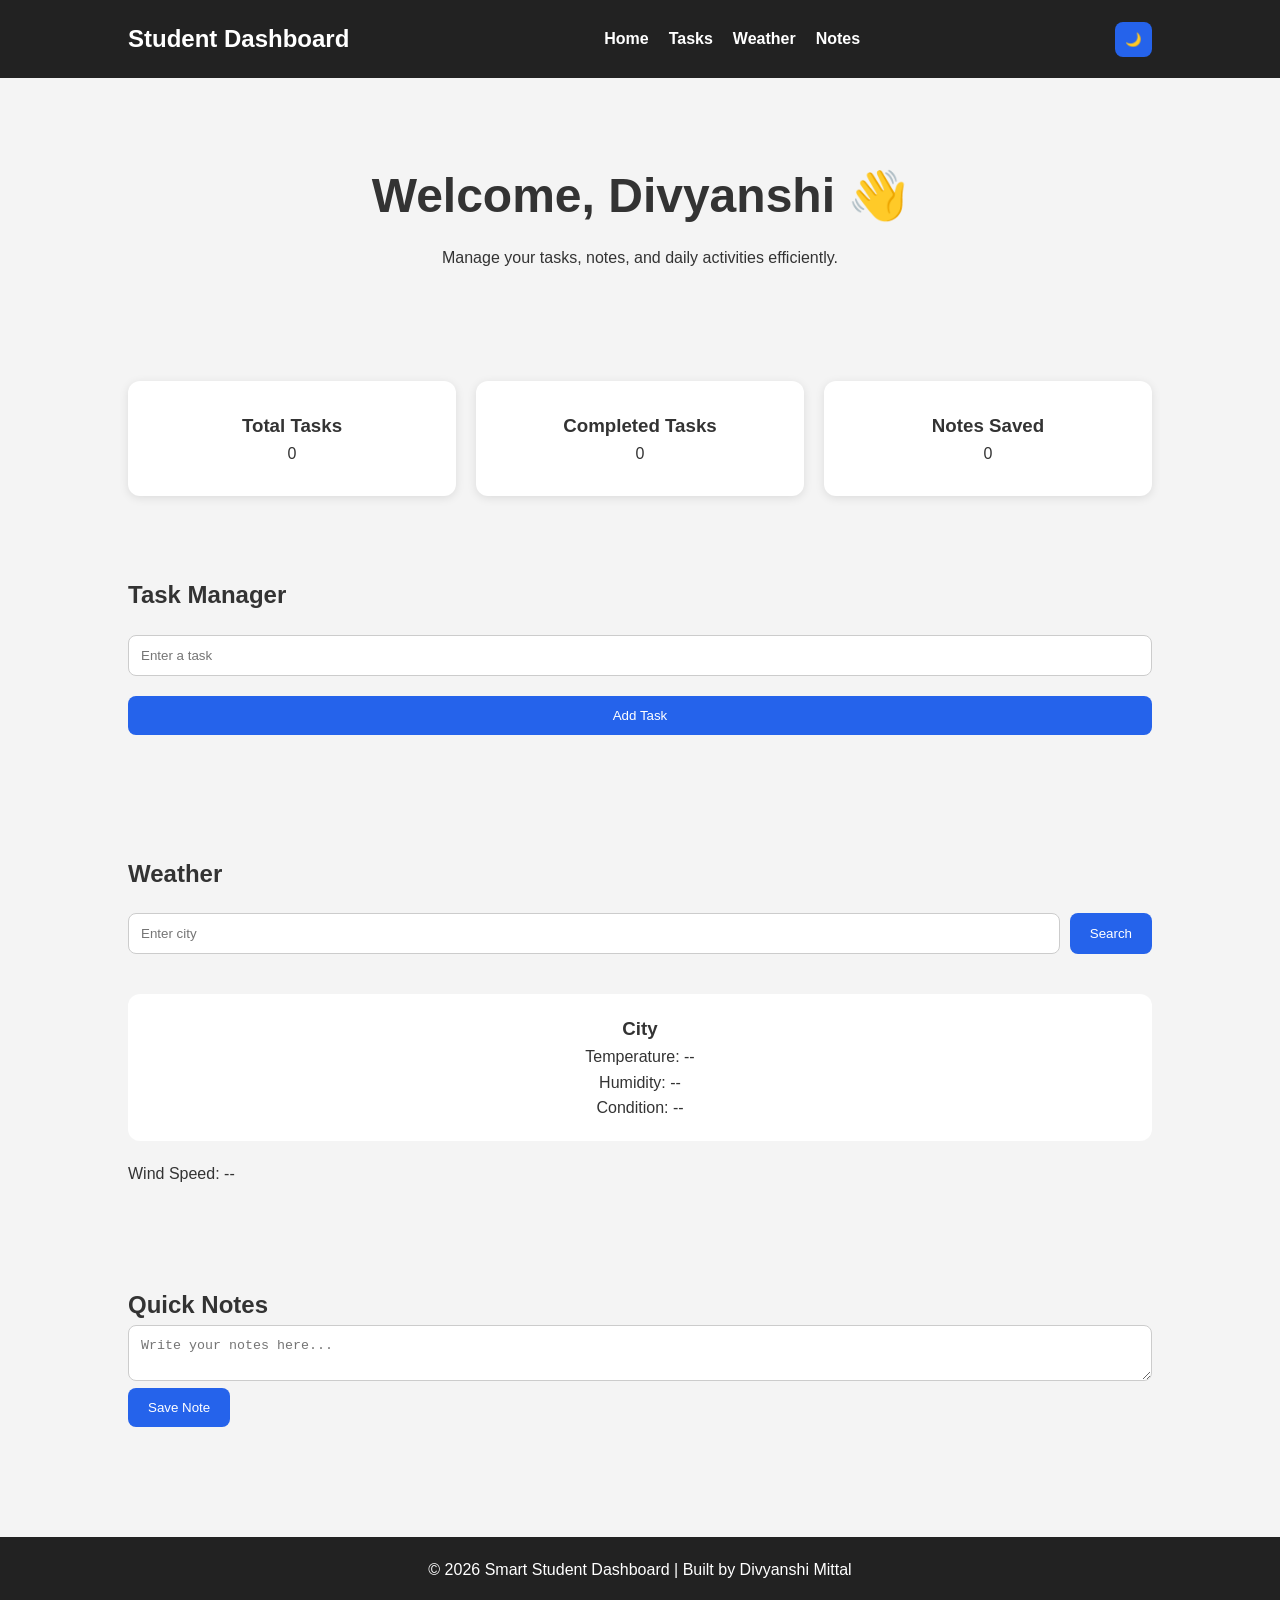
<file: student-dashboard/index.html>
<!DOCTYPE html>
<html lang="en">
<head>
    <meta charset="UTF-8">
    <meta name="viewport" content="width=device-width, initial-scale=1.0">
    <title>Smart Student Dashboard</title>
    <link rel="stylesheet" href="style.css">
</head>
<body>

    <!-- Navbar -->
    <header>
        <nav>
            <h2>Student Dashboard</h2>

            <ul>
                <li><a href="#home">Home</a></li>
                <li><a href="#tasks">Tasks</a></li>
                <li><a href="#weather">Weather</a></li>
                <li><a href="#notes">Notes</a></li>
            </ul>

            <button id="theme-toggle">🌙</button>
        </nav>
    </header>

    <!-- Hero Section -->
    <section class="hero" id="home">
        <h1>Welcome, Divyanshi 👋</h1>
        <p>Manage your tasks, notes, and daily activities efficiently.</p>
    </section>

    <!-- Dashboard Cards -->
    <section class="dashboard-cards">

        <div class="card">
            <h3>Total Tasks</h3>
            <p id="task-count">0</p>
        </div>

        <div class="card">
            <h3>Completed Tasks</h3>
            <p id="completed-count">0</p>
        </div>

        <div class="card">
            <h3>Notes Saved</h3>
            <p id="notes-count">0</p>
        </div>

    </section>

    <!-- To-Do Section -->
    <section id="tasks">
        <h2>Task Manager</h2>

        <div class="todo-box">
            <input type="text" id="taskInput" placeholder="Enter a task">
            <button id="addTaskBtn">Add Task</button>
        </div>

        <ul id="taskList"></ul>
    </section>

    <!-- Weather Section -->
    <section id="weather">
        <h2>Weather</h2>

        <div class="weather-box">

    <div class="weather-search">
        <input type="text" id="cityInput" placeholder="Enter city">
        <button id="weatherBtn">Search</button>
    </div>

    <div class="weather-card">
        <h3 id="cityName">City</h3>
        <p id="temperature">Temperature: --</p>
        <p id="humidity">Humidity: --</p>
        <p id="condition">Condition: --</p>
    </div>

</div>
<p id="wind">Wind Speed: --</p>
    </section>

    <!-- Notes Section -->
    <section id="notes">
        <h2>Quick Notes</h2>

        <textarea id="noteInput"
                  placeholder="Write your notes here..."></textarea>

        <button id="saveNoteBtn">Save Note</button>

        <div id="notesContainer"></div>
    </section>

    <footer>
        <p>© 2026 Smart Student Dashboard | Built by Divyanshi Mittal</p>
    </footer>

    <script src="script.js"></script>
</body>
</html>
</file>
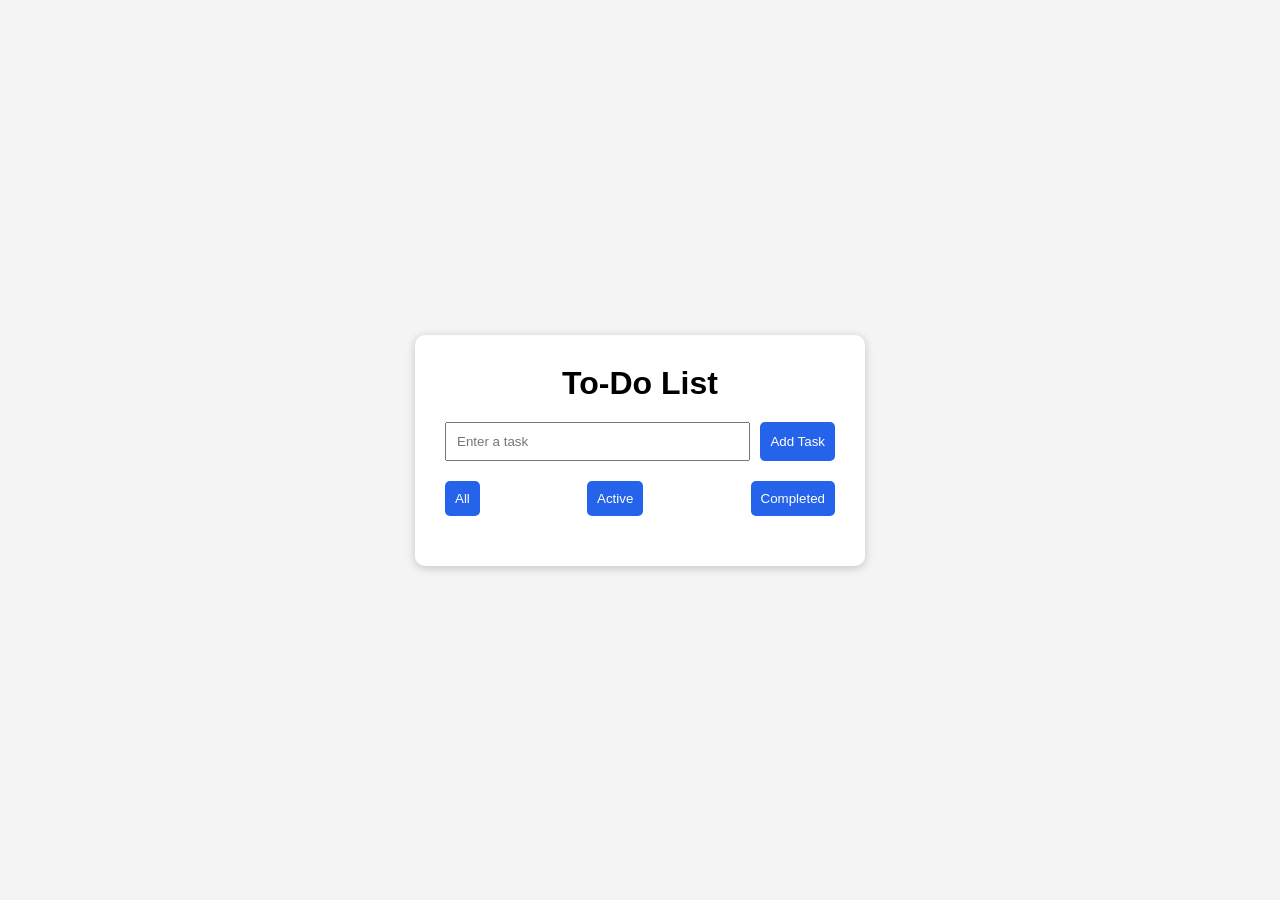
<file: todo-app/index.html>
<!DOCTYPE html>
<html lang="en">
<head>
    <meta charset="UTF-8">
    <meta name="viewport" content="width=device-width, initial-scale=1.0">
    <title>To-Do List App</title>

    <link rel="stylesheet" href="style.css">
</head>
<body>

    <div class="container">

        <h1>To-Do List</h1>

        <div class="input-section">
            <input
                type="text"
                id="taskInput"
                placeholder="Enter a task">

            <button id="addBtn">
                Add Task
            </button>
        </div>

        <div class="filters">
            <button class="filter-btn" data-filter="all">All</button>
            <button class="filter-btn" data-filter="active">Active</button>
            <button class="filter-btn" data-filter="completed">Completed</button>
        </div>

        <ul id="taskList"></ul>

    </div>

<script src="script.js"></script>
</body>
</html>
</file>
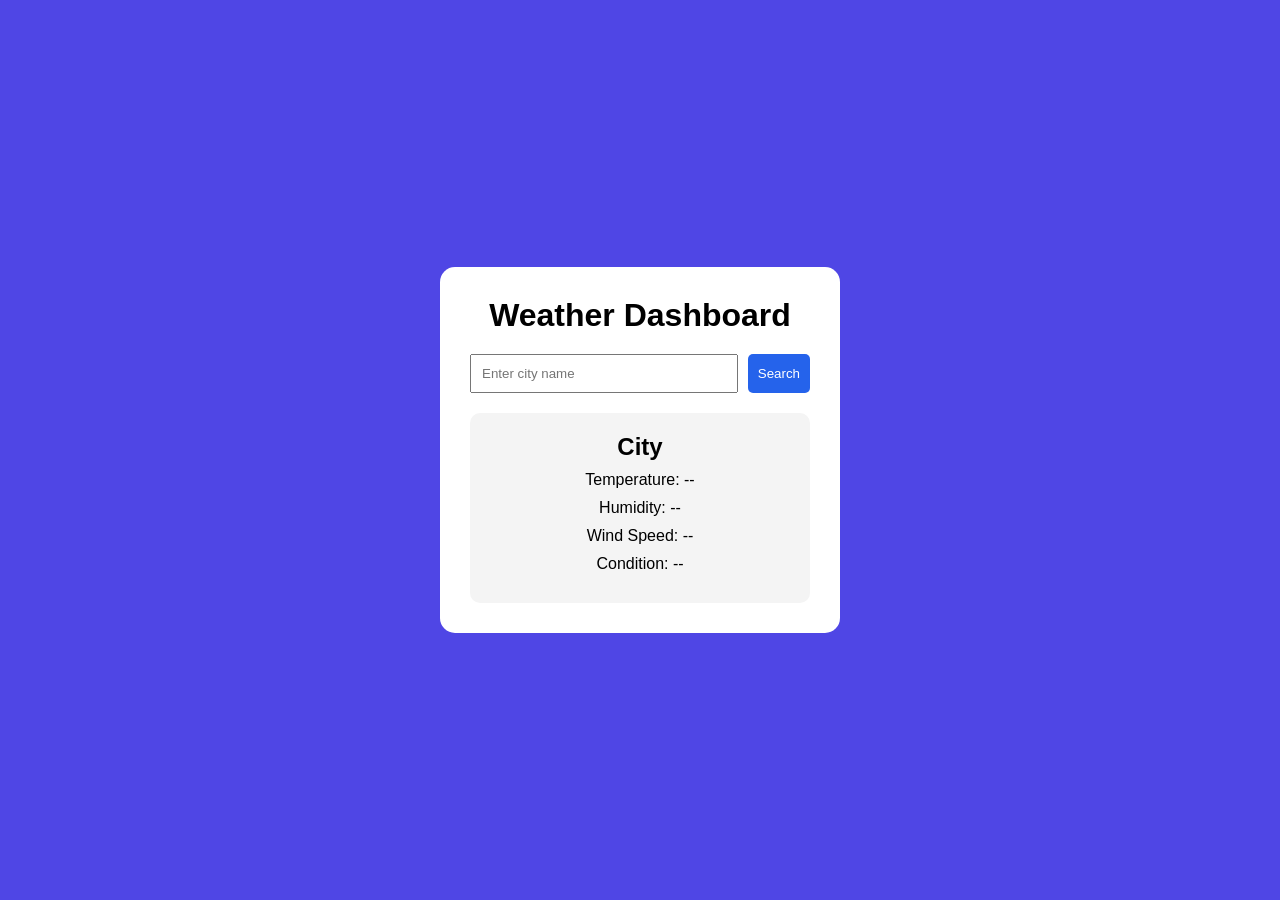
<file: weather-dashboard/index.html>
<!DOCTYPE html>
<html lang="en">
<head>
    <meta charset="UTF-8">
    <meta name="viewport" content="width=device-width, initial-scale=1.0">
    <title>Weather Dashboard</title>

    <link rel="stylesheet" href="style.css">
</head>
<body>

    <div class="container">

        <h1>Weather Dashboard</h1>

        <div class="search-box">
            <input
                type="text"
                id="cityInput"
                placeholder="Enter city name">

            <button id="searchBtn">
                Search
            </button>
        </div>

        <div class="weather-card" id="weatherCard">

            <h2 id="cityName">City</h2>

            <p id="temperature">
                Temperature: --
            </p>

            <p id="humidity">
                Humidity: --
            </p>

            <p id="wind">
                Wind Speed: --
            </p>

            <p id="condition">
                Condition: --
            </p>

        </div>

    </div>

<script src="script.js"></script>
</body>
</html>
</file>
<file: student-dashboard/style.css>
:root{
    --bg-color:#f4f4f4;
    --text-color:#333;
    --card-color:#ffffff;
    --primary:#2563eb;
    --navbar:#222;
}

.dark-mode{
    --bg-color:#121212;
    --text-color:#ffffff;
    --card-color:#1e1e1e;
    --navbar:#000;
}

*{
    margin:0;
    padding:0;
    box-sizing:border-box;
}

html{
    scroll-behavior:smooth;
}

body{
    font-family:Arial,sans-serif;
    background:var(--bg-color);
    color:var(--text-color);
    line-height:1.6;
}

header{
    background:var(--navbar);
    position:sticky;
    top:0;
    z-index:1000;
}

nav{
    display:flex;
    justify-content:space-between;
    align-items:center;
    padding:20px 10%;
}

nav h2{
    color:white;
}

nav ul{
    display:flex;
    list-style:none;
    gap:20px;
}

nav a{
    color:white;
    text-decoration:none;
    font-weight:bold;
}

nav a:hover{
    color:var(--primary);
}

#theme-toggle{
    background:var(--primary);
    border:none;
    color:white;
    padding:10px;
    border-radius:8px;
    cursor:pointer;
}

.hero{
    text-align:center;
    padding:80px 20px;
}

.hero h1{
    font-size:3rem;
    margin-bottom:10px;
}

.dashboard-cards{
    display:grid;
    grid-template-columns:repeat(auto-fit,minmax(250px,1fr));
    gap:20px;
    padding:30px 10%;
}

.card{
    background:var(--card-color);
    padding:30px;
    border-radius:12px;
    text-align:center;
    box-shadow:0 2px 10px rgba(0,0,0,0.1);
}

section{
    padding:50px 10%;
}

.todo-box,
.weather-box {
    display: flex;
    flex-direction: column;
    gap: 20px;
    margin: 20px 0;
}

.weather-search {
    display: flex;
    gap: 10px;
}

.weather-card {
    width: 100%;
    text-align: center;
}

input,
textarea{
    width:100%;
    padding:12px;
    border:1px solid #ccc;
    border-radius:8px;
}

button{
    padding:12px 20px;
    border:none;
    background:var(--primary);
    color:white;
    border-radius:8px;
    cursor:pointer;
}

button:hover{
    opacity:0.9;
}

#taskList{
    list-style:none;
    margin-top:20px;
}

#taskList li{
    background:var(--card-color);
    padding:15px;
    margin:10px 0;
    border-radius:8px;
    display:flex;
    justify-content:space-between;
}

.weather-card{
    margin-top:20px;
    background:var(--card-color);
    padding:20px;
    border-radius:12px;
}

#notesContainer{
    margin-top:20px;
}

.note{
    background:var(--card-color);
    padding:15px;
    margin:10px 0;
    border-radius:8px;
}

footer{
    background:var(--navbar);
    color:white;
    text-align:center;
    padding:20px;
    margin-top:40px;
}

@media(max-width:768px){

    nav{
        flex-direction:column;
        gap:15px;
    }

    nav ul{
        flex-direction:column;
        align-items:center;
    }

    .todo-box,
    .weather-box{
        flex-direction:column;
    }

    .hero h1{
        font-size:2rem;
    }
}
</file>
<file: todo-app/style.css>
*{
    margin:0;
    padding:0;
    box-sizing:border-box;
}

body{
    font-family:Arial,sans-serif;
    background:#f4f4f4;
    display:flex;
    justify-content:center;
    align-items:center;
    min-height:100vh;
}

.container{
    background:white;
    width:450px;
    padding:30px;
    border-radius:10px;
    box-shadow:0 2px 10px rgba(0,0,0,.2);
}

h1{
    text-align:center;
    margin-bottom:20px;
}

.input-section{
    display:flex;
    gap:10px;
}

input{
    flex:1;
    padding:10px;
}

button{
    padding:10px;
    border:none;
    background:#2563eb;
    color:white;
    border-radius:5px;
    cursor:pointer;
}

.filters{
    margin:20px 0;
    display:flex;
    justify-content:space-between;
}

li{
    list-style:none;
    background:#eee;
    margin:10px 0;
    padding:10px;
    display:flex;
    justify-content:space-between;
    align-items:center;
}

.completed{
    text-decoration:line-through;
    opacity:.6;
}

.task-buttons button{
    margin-left:5px;
}
</file>
<file: weather-dashboard/style.css>
*{
    margin:0;
    padding:0;
    box-sizing:border-box;
}

body{
    font-family:Arial,sans-serif;
    min-height:100vh;
    display:flex;
    justify-content:center;
    align-items:center;
    background:#4f46e5;
}

.container{
    width:400px;
    background:white;
    padding:30px;
    border-radius:15px;
    text-align:center;
}

.search-box{
    display:flex;
    gap:10px;
    margin:20px 0;
}

input{
    flex:1;
    padding:10px;
}

button{
    padding:10px;
    border:none;
    background:#2563eb;
    color:white;
    cursor:pointer;
    border-radius:5px;
}

.weather-card{
    margin-top:20px;
    padding:20px;
    background:#f4f4f4;
    border-radius:10px;
}

.weather-card p{
    margin:10px 0;
}
</file>
